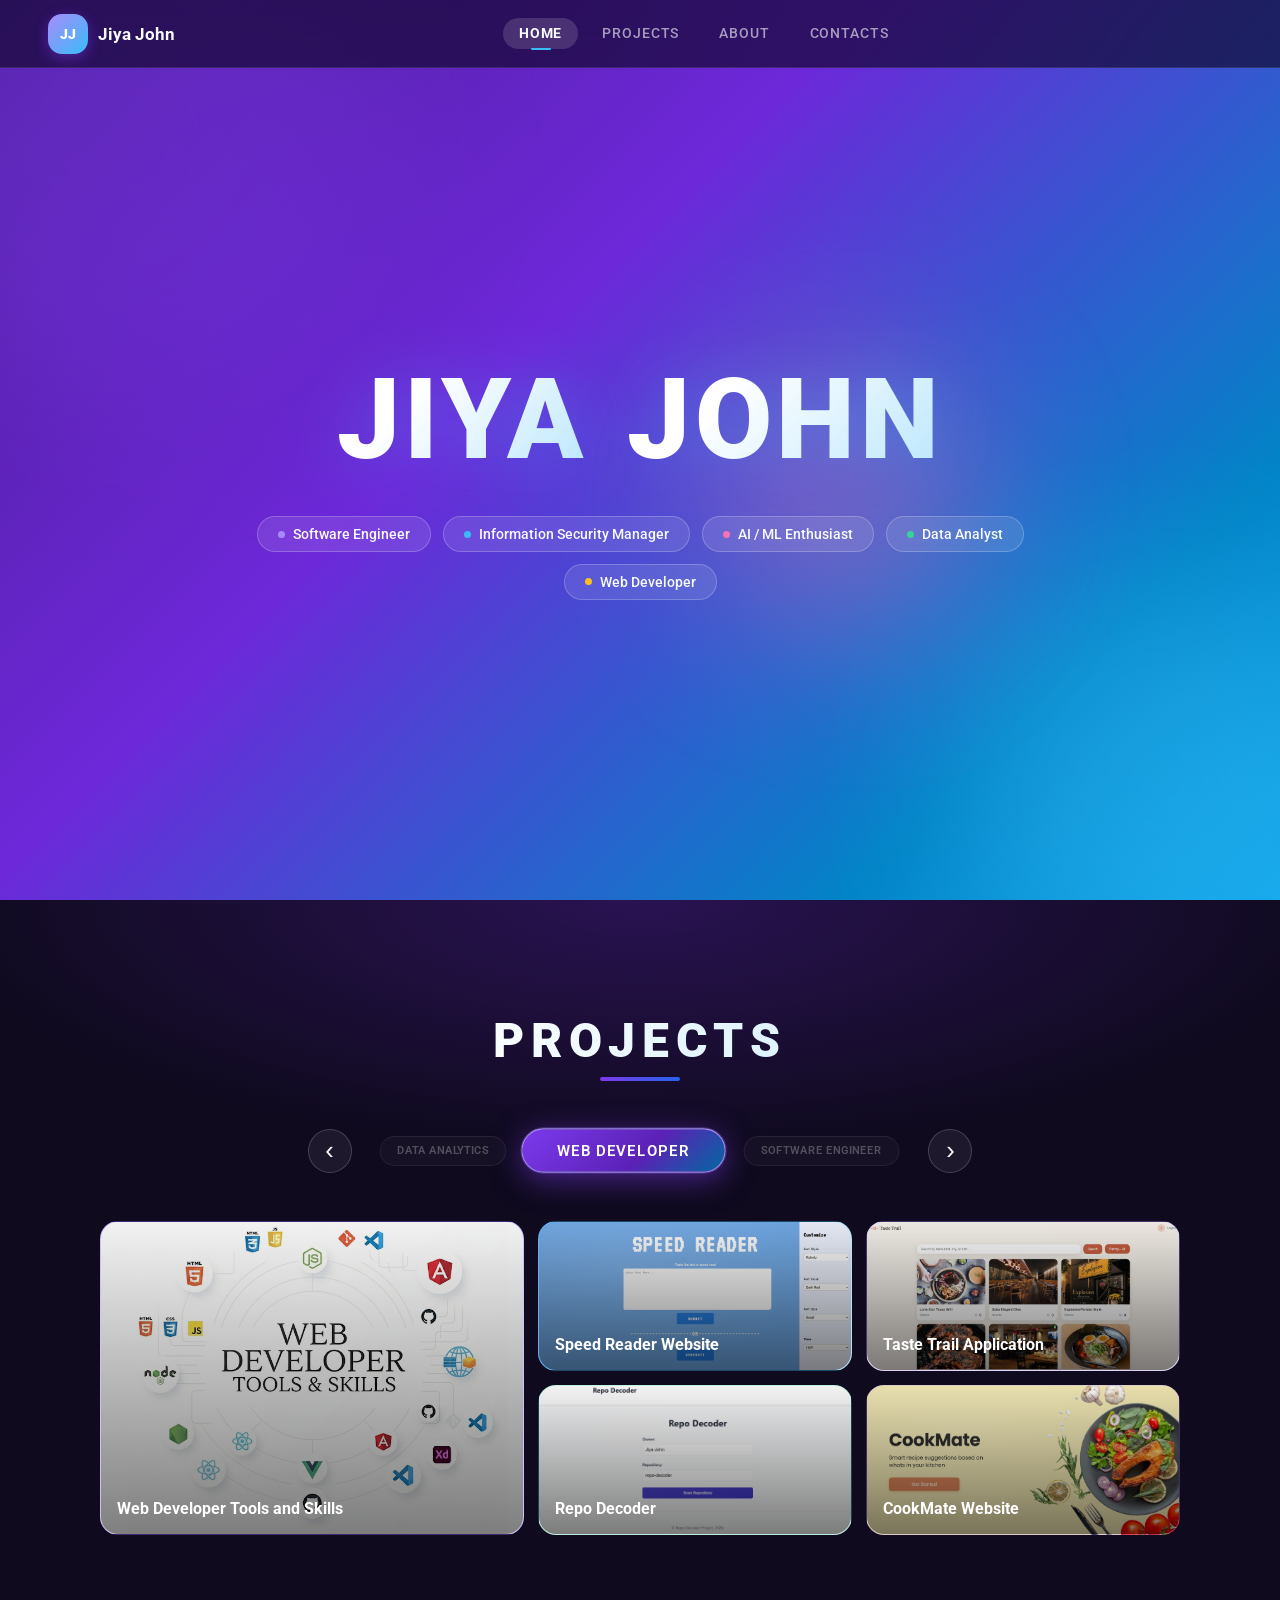
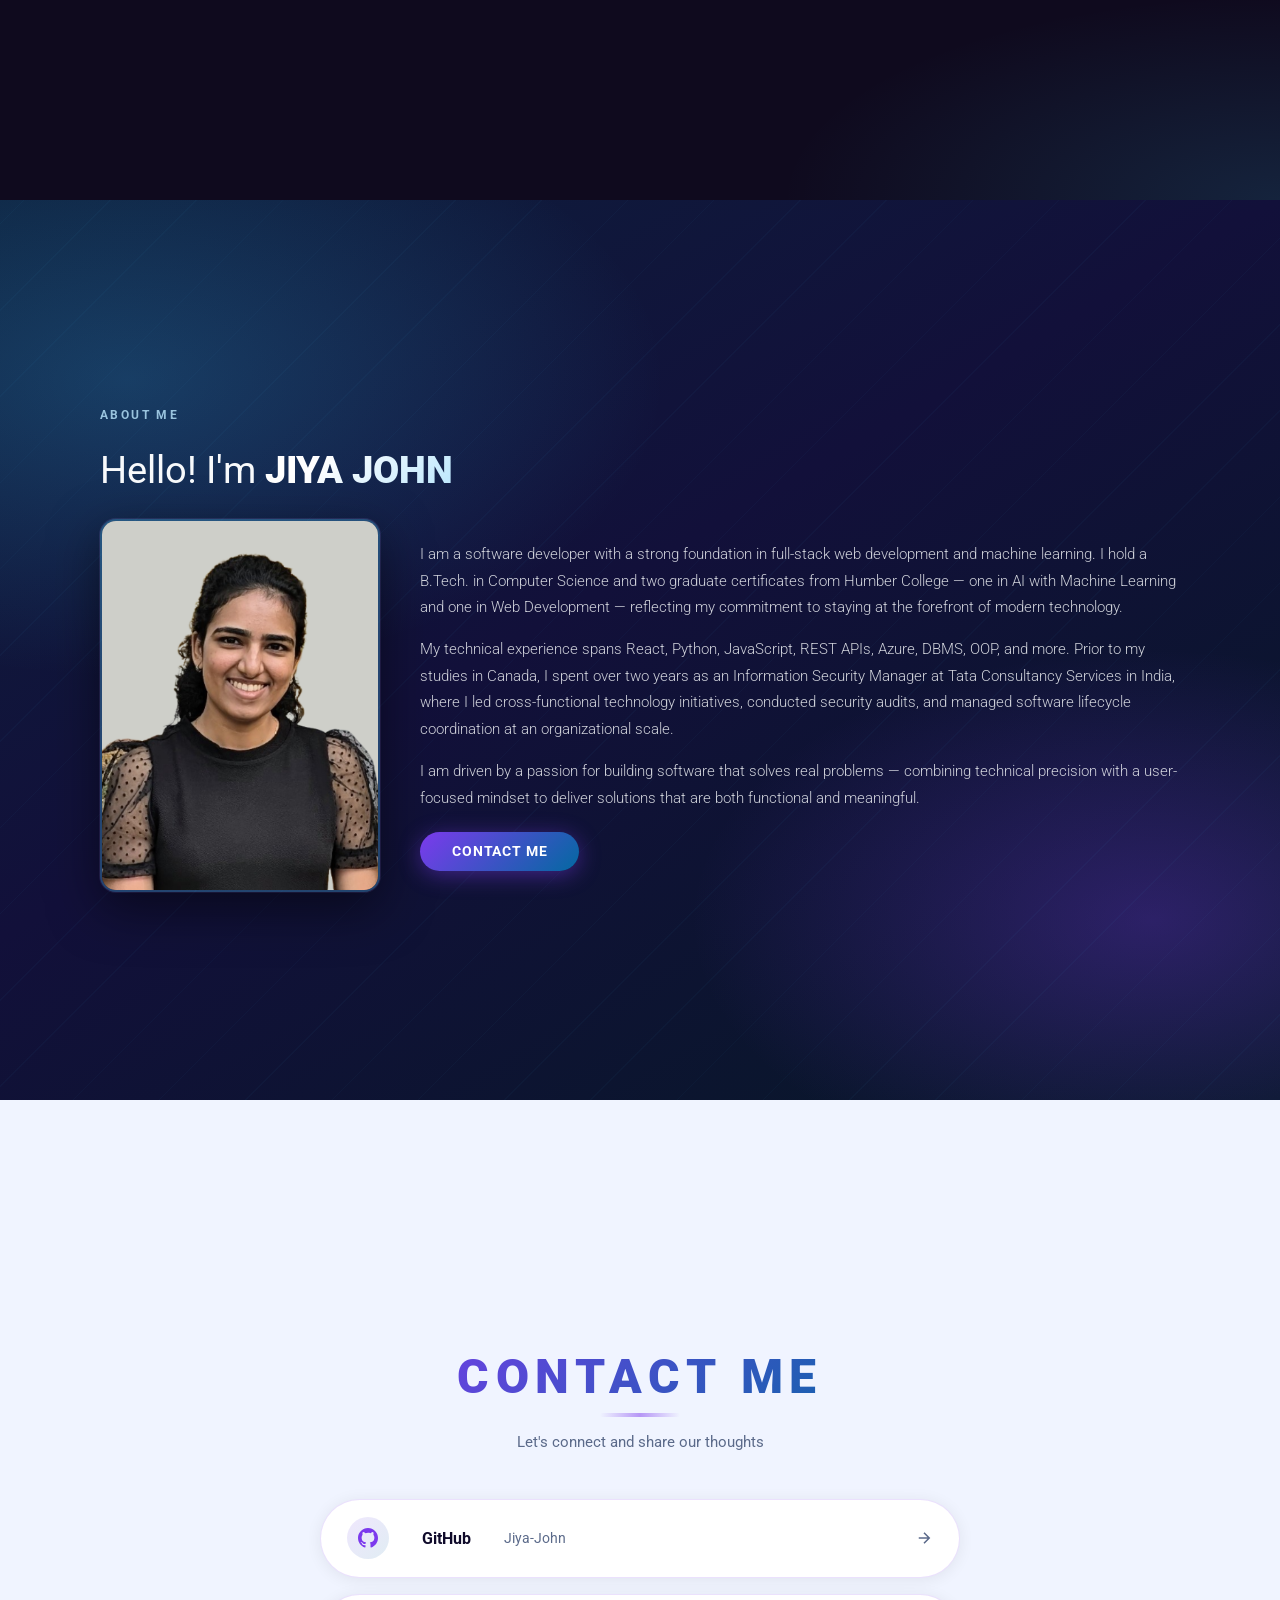
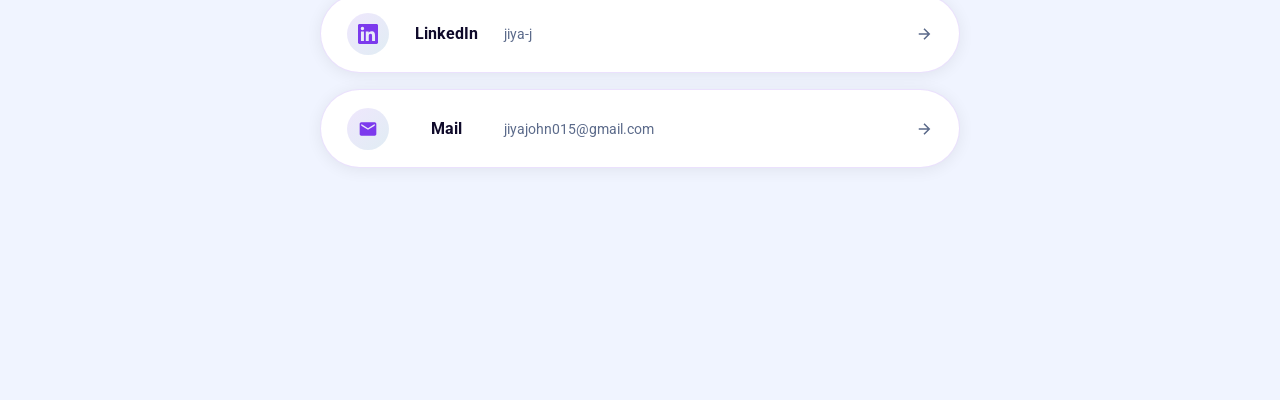
<file: index.html>
<!DOCTYPE html>
<html lang="en">
<head>
  <meta charset="UTF-8" />
  <meta name="viewport" content="width=device-width, initial-scale=1.0" />
  <title>Jiya John — Portfolio</title>
  <link rel="preconnect" href="https://fonts.googleapis.com" />
  <link rel="preconnect" href="https://fonts.gstatic.com" crossorigin />
  <link href="https://fonts.googleapis.com/css2?family=Roboto:wght@300;400;500;700;900&display=swap" rel="stylesheet" />
  <link rel="stylesheet" href="styles.css" />
</head>
<body>

  <!-- NAVBAR -->
  <header class="navbar">
    <div class="navbar__logo">
      <div class="logo-icon">JJ</div>
      <span class="logo-name">Jiya John</span>
    </div>
    <nav class="navbar__links">
      <a href="#home"     class="nav-link active">Home</a>
      <a href="#projects" class="nav-link">Projects</a>
      <a href="#about"    class="nav-link">About</a>
      <a href="#contacts" class="nav-link">Contacts</a>
    </nav>
  </header>

  <!-- ══════════════════════════════
       HOME
  ══════════════════════════════ -->
  <section id="home" class="hero">
    <div class="orb orb--1"></div>
    <div class="orb orb--2"></div>
    <div class="orb orb--3"></div>
    <div class="hero__content">
      <h1 class="hero__name">
        <span class="name-word">JIYA</span>
        <span class="name-word">JOHN</span>
      </h1>
      <div class="roles">
        <div class="role-chip role--1"><span class="role-dot"></span>Software Engineer</div>
        <div class="role-chip role--2"><span class="role-dot"></span>Information Security Manager</div>
        <div class="role-chip role--3"><span class="role-dot"></span>AI / ML Enthusiast</div>
        <div class="role-chip role--4"><span class="role-dot"></span>Data Analyst</div>
        <div class="role-chip role--5"><span class="role-dot"></span>Web Developer</div>
      </div>
    </div>
  </section>

  <!-- ══════════════════════════════
       PROJECTS
  ══════════════════════════════ -->
  <section id="projects" class="projects">
    <div class="projects__inner">
      <h2 class="section-title">PROJECTS</h2>
      <div class="title-line"></div>

      <div class="cat-carousel">
        <button class="arrow-btn" id="prevBtn" aria-label="Previous">&#8249;</button>
        <div class="cat-viewport">
          <button class="cat-slot slot-prev"   id="slotPrev"></button>
          <button class="cat-slot slot-active" id="slotActive"></button>
          <button class="cat-slot slot-next"   id="slotNext"></button>
        </div>
        <button class="arrow-btn" id="nextBtn" aria-label="Next">&#8250;</button>
      </div>

      <div class="panels-wrap">
        <!-- Web Developer -->
        <div class="proj-panel active" data-cat="web">
          <div class="proj-grid proj-grid--5">
            <a href="web-dev-tools.html" target="_blank" class="proj-card card-a">
              <span class="proj-title">Web Developer Tools and Skills</span>
            </a>

            <a href="https://speedreader.page.gd/" target="_blank" class="proj-card card-b">
              <span class="proj-title">Speed Reader Website</span>
            </a>

            <a href="https://taste-trail-application.vercel.app/" target="_blank" class="proj-card card-c">
              <span class="proj-title">Taste Trail Application</span>
            </a>

            <a href="https://repo-decoder-fel3.onrender.com" target="_blank" class="proj-card card-d">
              <span class="proj-title">Repo Decoder</span>
            </a>

            <a href="https://jiya-john.github.io/cookmate/" target="_blank" class="proj-card card-e">
              <span class="proj-title">CookMate Website</span>
            </a>
          </div>
        </div>
        
        <!-- Software Engineer -->
        <div class="proj-panel" data-cat="software">
          <div class="proj-grid proj-grid--3">
            <div class="proj-card card-a">Skills and Knowledge</div>
            <div class="proj-card card-b">Document Controller for Construction Field</div>
            <div class="proj-card card-c">Supermarket Management System</div>
          </div>
        </div>
        <!-- Info Security -->
        <div class="proj-panel" data-cat="security">
          <div class="proj-grid proj-grid--2">
            <div class="proj-card card-a">Awareness on Information Security</div>
            <div class="proj-card card-b">Tasks Performed</div>
          </div>
        </div>
        <!-- AI / ML -->
        <div class="proj-panel" data-cat="aiml">
          <div class="proj-grid proj-grid--5">
            <div class="proj-card card-a">Grants Assist Chatbot using Llama</div>
            <div class="proj-card card-b">Conversational AI Using the DailyDialog Dataset</div>
            <div class="proj-card card-c">Yelp Review Sentiment Classification using LSTM and DistilBERT</div>
            <div class="proj-card card-d">Crop Yield Prediction and Plant Disease Detection</div>
            <div class="proj-card card-e">Real Time Sentiment Analysis on Amazon Reviews</div>
          </div>
        </div>
        <!-- Data Analytics -->
        <div class="proj-panel" data-cat="data">
          <div class="proj-grid proj-grid--4">
            <div class="proj-card card-a">Data Analytics Skills</div>
            <div class="proj-card card-b">Analyzing Hotel Booking Cancellations</div>
            <div class="proj-card card-c">Breast Cancer Dataset Analysis</div>
            <div class="proj-card card-d">Analysis, Findings and Recommendations for Dementia and Social Isolation</div>
          </div>
        </div>
      </div><!-- /panels-wrap -->
    </div>
  </section>

  <!-- ══════════════════════════════
       ABOUT
  ══════════════════════════════ -->
  <section id="about" class="about">
    <div class="about__inner">

      <p class="about__eyebrow">ABOUT ME</p>
      <h2 class="about__heading">Hello! I'm <strong>JIYA JOHN</strong></h2>

      <div class="about__body">
        <!-- Left: photo -->
        <div class="about__photo-wrap">
          <img src="images/jiya_john.png" alt="Jiya John" class="about__photo" />
        </div>

        <!-- Right: bio -->
        <div class="about__bio">
          <p>
            I am a software developer with a strong foundation in full-stack web development
            and machine learning. I hold a B.Tech. in Computer Science and two graduate
            certificates from Humber College — one in AI with Machine Learning and one in Web
            Development — reflecting my commitment to staying at the forefront of modern technology.
          </p>
          <p>
            My technical experience spans React, Python, JavaScript, REST APIs, Azure, DBMS,
            OOP, and more. Prior to my studies in Canada, I spent over two years as an
            Information Security Manager at Tata Consultancy Services in India, where I led
            cross-functional technology initiatives, conducted security audits, and managed
            software lifecycle coordination at an organizational scale.
          </p>
          <p>
            I am driven by a passion for building software that solves real problems —
            combining technical precision with a user-focused mindset to deliver solutions
            that are both functional and meaningful.
          </p>

          <a href="#contacts" class="btn-contact">Contact Me</a>
        </div>
      </div>

    </div>
  </section>

  <!-- ══════════════════════════════
       CONTACTS
  ══════════════════════════════ -->
  <section id="contacts" class="contacts">
    <div class="contacts__inner">

      <h2 class="section-title contacts__title">CONTACT ME</h2>
      <div class="title-line contacts__line"></div>
      <p class="contacts__sub">Let's connect and share our thoughts</p>

      <div class="contact-links">

        <a href="https://github.com/Jiya-John" target="_blank" rel="noopener" class="contact-card">
          <div class="contact-icon">
            <svg viewBox="0 0 24 24" fill="currentColor"><path d="M12 0C5.374 0 0 5.373 0 12c0 5.302 3.438 9.8 8.207 11.387.599.111.793-.261.793-.577v-2.234c-3.338.726-4.033-1.416-4.033-1.416-.546-1.387-1.333-1.756-1.333-1.756-1.089-.745.083-.729.083-.729 1.205.084 1.839 1.237 1.839 1.237 1.07 1.834 2.807 1.304 3.492.997.107-.775.418-1.305.762-1.604-2.665-.305-5.467-1.334-5.467-5.931 0-1.311.469-2.381 1.236-3.221-.124-.303-.535-1.524.117-3.176 0 0 1.008-.322 3.301 1.23A11.509 11.509 0 0 1 12 5.803c1.02.005 2.047.138 3.006.404 2.291-1.552 3.297-1.23 3.297-1.23.653 1.653.242 2.874.118 3.176.77.84 1.235 1.911 1.235 3.221 0 4.609-2.807 5.624-5.479 5.921.43.372.823 1.102.823 2.222v3.293c0 .319.192.694.801.576C20.566 21.797 24 17.3 24 12c0-6.627-5.373-12-12-12z"/></svg>
          </div>
          <span class="contact-label">GitHub</span>
          <span class="contact-handle">Jiya-John</span>
          <svg class="contact-arrow" viewBox="0 0 24 24" fill="none" stroke="currentColor" stroke-width="2"><path d="M5 12h14M12 5l7 7-7 7"/></svg>
        </a>

        <a href="https://www.linkedin.com/in/jiya-j/" target="_blank" rel="noopener" class="contact-card">
          <div class="contact-icon">
            <svg viewBox="0 0 24 24" fill="currentColor"><path d="M20.447 20.452h-3.554v-5.569c0-1.328-.027-3.037-1.852-3.037-1.853 0-2.136 1.445-2.136 2.939v5.667H9.351V9h3.414v1.561h.046c.477-.9 1.637-1.85 3.37-1.85 3.601 0 4.267 2.37 4.267 5.455v6.286zM5.337 7.433a2.062 2.062 0 0 1-2.063-2.065 2.064 2.064 0 1 1 2.063 2.065zm1.782 13.019H3.555V9h3.564v11.452zM22.225 0H1.771C.792 0 0 .774 0 1.729v20.542C0 23.227.792 24 1.771 24h20.451C23.2 24 24 23.227 24 22.271V1.729C24 .774 23.2 0 22.222 0h.003z"/></svg>
          </div>
          <span class="contact-label">LinkedIn</span>
          <span class="contact-handle">jiya-j</span>
          <svg class="contact-arrow" viewBox="0 0 24 24" fill="none" stroke="currentColor" stroke-width="2"><path d="M5 12h14M12 5l7 7-7 7"/></svg>
        </a>

        <a href="mailto:jiyajohn015@gmail.com" class="contact-card">
          <div class="contact-icon">
            <svg viewBox="0 0 24 24" fill="currentColor"><path d="M20 4H4c-1.1 0-2 .9-2 2v12c0 1.1.9 2 2 2h16c1.1 0 2-.9 2-2V6c0-1.1-.9-2-2-2zm0 4-8 5-8-5V6l8 5 8-5v2z"/></svg>
          </div>
          <span class="contact-label">Mail</span>
          <span class="contact-handle">jiyajohn015@gmail.com</span>
          <svg class="contact-arrow" viewBox="0 0 24 24" fill="none" stroke="currentColor" stroke-width="2"><path d="M5 12h14M12 5l7 7-7 7"/></svg>
        </a>

      </div>
    </div>
  </section>

  <script src="script.js"></script>
</body>
</html>
</file>
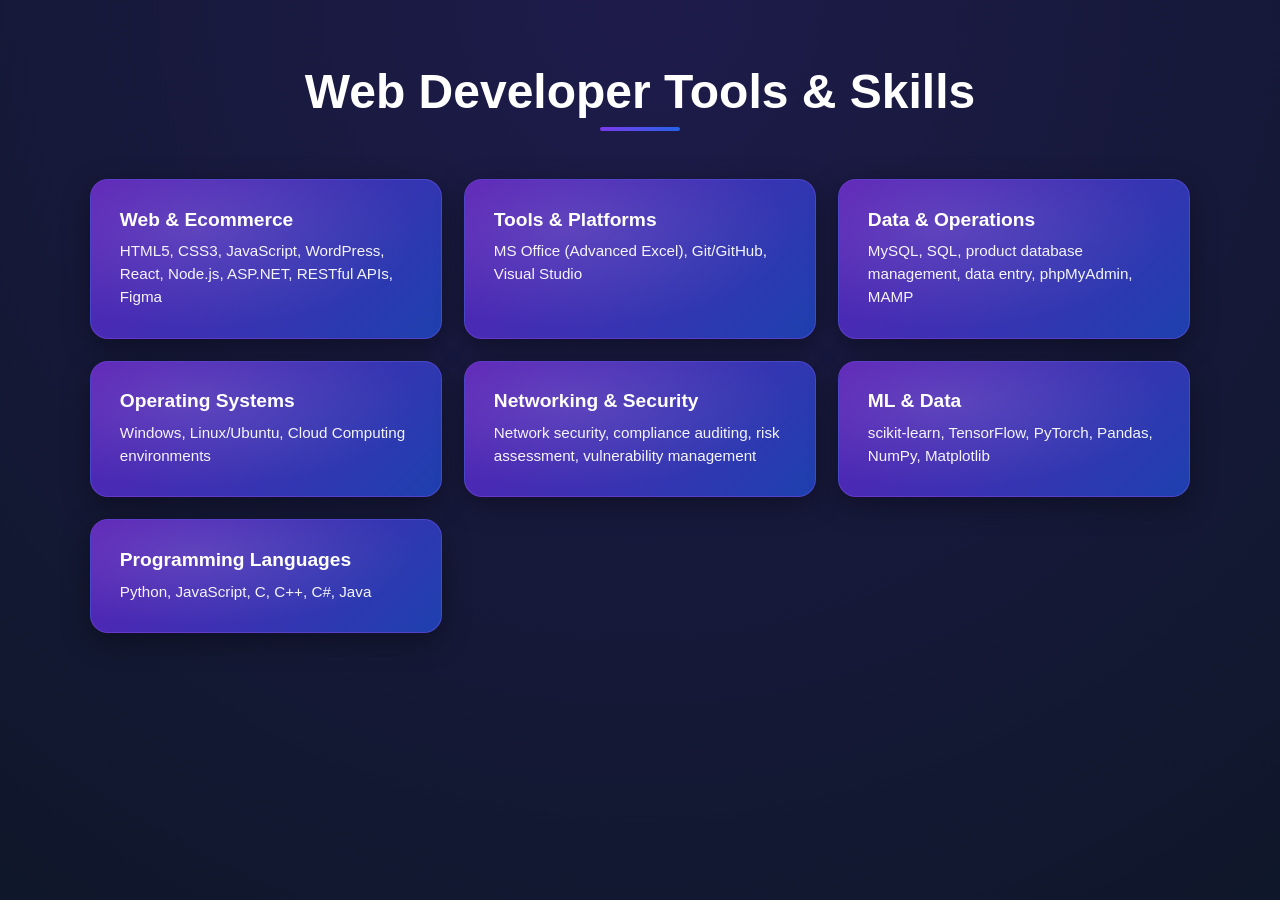
<file: web-dev-tools.html>
<!DOCTYPE html>
<html lang="en">
<head>
  <meta charset="UTF-8">
  <meta name="viewport" content="width=device-width, initial-scale=1.0">
  <title>Web Developer Tools & Skills</title>

  <!-- Google Font (matches your main page) -->
  <link href="https://fonts.googleapis.com/css2?family=Inter:wght@300;400;600;700;800&display=swap" rel="stylesheet">

  <!-- Main stylesheet -->
  <link rel="stylesheet" href="styles.css">
</head>

<body>

  <section class="skills-page">
    <div class="skills-inner">

      <h1 class="skills-title">Web Developer Tools & Skills</h1>
      <div class="title-line"></div>

      <div class="skills-grid">

        <div class="skill-card">
          <h2>Web & Ecommerce</h2>
          <p>HTML5, CSS3, JavaScript, WordPress, React, Node.js, ASP.NET, RESTful APIs, Figma</p>
        </div>

        <div class="skill-card">
          <h2>Tools & Platforms</h2>
          <p>MS Office (Advanced Excel), Git/GitHub, Visual Studio</p>
        </div>

        <div class="skill-card">
          <h2>Data & Operations</h2>
          <p>MySQL, SQL, product database management, data entry, phpMyAdmin, MAMP</p>
        </div>

        <div class="skill-card">
          <h2>Operating Systems</h2>
          <p>Windows, Linux/Ubuntu, Cloud Computing environments</p>
        </div>

        <div class="skill-card">
          <h2>Networking & Security</h2>
          <p>Network security, compliance auditing, risk assessment, vulnerability management</p>
        </div>

        <div class="skill-card">
          <h2>ML & Data</h2>
          <p>scikit-learn, TensorFlow, PyTorch, Pandas, NumPy, Matplotlib</p>
        </div>

        <div class="skill-card">
          <h2>Programming Languages</h2>
          <p>Python, JavaScript, C, C++, C#, Java</p>
        </div>

      </div>

    </div>
  </section>

</body>
</html>
</file>
<file: styles.css>
/* ============================================================
   VARIABLES & RESET
============================================================ */
:root {
  --primary:         #7C3AED;
  --primary-light:   #A78BFA;
  --secondary:       #38BDF8;
  --secondary-light: #BAE6FD;
  --accent:          #F472B6;

  --bg-start:        #4C1D95;
  --bg-end:          #0EA5E9;

  --proj-bg:         #0F0A1E;

  --contact-bg:      #F0F4FF;
  --contact-text:    #0F0A2A;
  --contact-muted:   #5B6A8A;

  --text-light:      #F8FAFC;
  --text-muted:      rgba(248,250,252,0.6);
  --chip-bg:         rgba(255,255,255,0.10);
  --chip-border:     rgba(255,255,255,0.22);
  --nav-bg:          rgba(15,5,40,0.65);
  --nav-border:      rgba(255,255,255,0.10);

  --font:            'Roboto', sans-serif;
  --radius-pill:     9999px;
  --radius-md:       14px;
  --radius-lg:       18px;
  --ease:            cubic-bezier(0.4,0,0.2,1);
  --transition:      0.32s var(--ease);
}

*,*::before,*::after { box-sizing:border-box; margin:0; padding:0; }
html { scroll-behavior:smooth; }
body { font-family:var(--font); color:var(--text-light); overflow-x:hidden; }

/* ============================================================
   NAVBAR
============================================================ */
.navbar {
  position:fixed; top:0; left:0; right:0; z-index:100;
  display:grid; grid-template-columns:auto 1fr;
  align-items:center; padding:0 3rem; height:68px;
  background:var(--nav-bg);
  backdrop-filter:blur(18px); -webkit-backdrop-filter:blur(18px);
  border-bottom:1px solid var(--nav-border);
  transition:height var(--transition), background var(--transition);
}
.navbar__logo { display:flex; align-items:center; gap:.65rem; }
.logo-icon {
  width:40px; height:40px; border-radius:var(--radius-md);
  background:linear-gradient(135deg,var(--primary-light),var(--secondary));
  display:flex; align-items:center; justify-content:center;
  font-weight:900; font-size:.85rem; color:#fff;
  box-shadow:0 4px 14px rgba(124,58,237,.45);
}
.logo-name { font-weight:700; font-size:1.05rem; color:var(--text-light); }
.navbar__links { display:flex; align-items:center; justify-content:center; gap:.5rem; }
.nav-link {
  position:relative; padding:.45rem 1rem; border-radius:var(--radius-pill);
  font-weight:500; font-size:.9rem; letter-spacing:.06em; text-transform:uppercase;
  text-decoration:none; color:var(--text-muted);
  transition:color var(--transition), background var(--transition);
}
.nav-link:hover:not(.disabled) { color:var(--text-light); background:rgba(255,255,255,.09); }
.nav-link.active { color:var(--text-light); background:rgba(255,255,255,.14); font-weight:700; }
.nav-link.active::after {
  content:''; position:absolute; bottom:-1px; left:50%; transform:translateX(-50%);
  width:20px; height:2px; border-radius:2px; background:var(--secondary);
}
.nav-link.disabled { pointer-events:none; opacity:.38; }

/* ============================================================
   HOME
============================================================ */
.hero {
  position:relative; min-height:100vh;
  display:flex; align-items:center; justify-content:center;
  padding:7rem 2rem 3rem; overflow:hidden;
  background:linear-gradient(135deg,var(--bg-start) 0%,#6D28D9 40%,#0284C7 80%,var(--bg-end) 100%);
}
.orb {
  position:absolute; border-radius:50%;
  filter:blur(80px); opacity:.35; pointer-events:none;
  animation:floatOrb 8s ease-in-out infinite;
}
.orb--1 { width:520px;height:520px;background:var(--primary);   top:-120px;left:-140px;  animation-delay:0s;  }
.orb--2 { width:420px;height:420px;background:var(--secondary); bottom:-100px;right:-100px; animation-delay:-3s; }
.orb--3 { width:280px;height:280px;background:var(--accent);    top:40%;left:55%;        animation-delay:-5s; }
@keyframes floatOrb {
  0%,100%{transform:translateY(0)scale(1);} 50%{transform:translateY(-28px)scale(1.04);}
}
.hero__content { position:relative; z-index:2; text-align:center; max-width:860px; width:100%; }
.hero__name {
  display:flex; justify-content:center; gap:.35em; flex-wrap:wrap;
  font-weight:900; font-size:clamp(3.2rem,10vw,7rem);
  line-height:1; letter-spacing:.04em; margin-bottom:2.5rem;
}
.name-word {
  display:inline-block; opacity:0;
  background:linear-gradient(135deg,#fff 30%,var(--secondary-light) 100%);
  -webkit-background-clip:text; -webkit-text-fill-color:transparent; background-clip:text;
  filter:drop-shadow(0 2px 32px rgba(56,189,248,.35));
}
.name-word:nth-child(1){animation:fadeUp .7s ease forwards .3s;}
.name-word:nth-child(2){animation:fadeUp .7s ease forwards .5s;}
.roles { display:flex; flex-wrap:wrap; justify-content:center; gap:.75rem; }
.role-chip {
  display:flex; align-items:center; gap:.5rem; padding:.55rem 1.25rem;
  border-radius:var(--radius-pill); background:var(--chip-bg); border:1px solid var(--chip-border);
  backdrop-filter:blur(10px); font-weight:500; font-size:.88rem; color:var(--text-light);
  opacity:0; transform:translateY(16px);
  transition:background var(--transition),border-color var(--transition),transform var(--transition);
}
.role-chip:hover { background:rgba(255,255,255,.2); border-color:rgba(255,255,255,.42); transform:translateY(-3px)!important; }
.role-dot { width:7px;height:7px;border-radius:50%;flex-shrink:0; }
.role--1{animation:fadeUp .6s ease forwards .70s;} .role--1 .role-dot{background:#A78BFA;}
.role--2{animation:fadeUp .6s ease forwards .85s;} .role--2 .role-dot{background:#38BDF8;}
.role--3{animation:fadeUp .6s ease forwards 1.0s;} .role--3 .role-dot{background:#F472B6;}
.role--4{animation:fadeUp .6s ease forwards 1.15s;}.role--4 .role-dot{background:#34D399;}
.role--5{animation:fadeUp .6s ease forwards 1.3s;} .role--5 .role-dot{background:#FBBF24;}

/* ============================================================
   PROJECTS
============================================================ */
.projects {
  position:relative; min-height:100vh; padding:7rem 2.5rem 6rem;
  background:var(--proj-bg);
  background-image:
    radial-gradient(ellipse 80% 40% at 50% 0%,   rgba(109,40,217,.28) 0%,transparent 70%),
    radial-gradient(ellipse 60% 35% at 100% 100%, rgba(56,189,248,.14) 0%,transparent 65%);
  overflow:hidden;
}
.projects__inner { position:relative; z-index:2; max-width:1080px; margin:0 auto; }

/* Shared title */
.section-title {
  text-align:center; font-weight:900; font-size:clamp(2rem,5vw,3rem);
  letter-spacing:.14em; text-transform:uppercase;
  background:linear-gradient(135deg,#fff 30%,var(--secondary-light));
  -webkit-background-clip:text; -webkit-text-fill-color:transparent; background-clip:text;
  margin-bottom:.5rem;
}
.title-line {
  width:180px; height:2px;
  background:linear-gradient(90deg,transparent,rgba(56,189,248,.7),transparent);
  margin:0 auto 3rem; border-radius:2px;
}

/* Carousel */
.cat-carousel { display:flex; align-items:center; justify-content:center; gap:1.2rem; margin-bottom:3rem; user-select:none; }
.cat-viewport  { display:flex; align-items:center; gap:.9rem; }
.cat-slot {
  border-radius:var(--radius-pill); font-family:var(--font); font-weight:600;
  letter-spacing:.07em; text-transform:uppercase; cursor:pointer; border:1px solid;
  transition:all .4s var(--ease); white-space:nowrap; overflow:hidden;
  text-overflow:ellipsis; max-width:220px;
}
.slot-prev,.slot-next {
  padding:.55rem 1.2rem; font-size:.75rem;
  color:rgba(248,250,252,.45); background:rgba(255,255,255,.05);
  border-color:rgba(255,255,255,.12); transform:scale(.88); opacity:.6;
}
.slot-prev:hover,.slot-next:hover { opacity:.85; background:rgba(255,255,255,.1); }
.slot-active {
  padding:.72rem 2rem; font-size:.88rem; color:#fff;
  background:linear-gradient(135deg,var(--primary) 0%,#5B21B6 60%,#0369A1 100%);
  border-color:var(--primary-light);
  box-shadow:0 6px 28px rgba(124,58,237,.55),0 0 0 1px rgba(167,139,250,.3);
  transform:scale(1.08); opacity:1;
}
.arrow-btn {
  flex-shrink:0; width:44px; height:44px; border-radius:50%;
  border:1px solid rgba(255,255,255,.18); background:rgba(255,255,255,.06);
  color:var(--text-light); font-size:1.6rem; line-height:1; cursor:pointer;
  display:flex; align-items:center; justify-content:center;
  transition:all var(--transition);
}
.arrow-btn:hover { background:rgba(255,255,255,.14); border-color:rgba(255,255,255,.35); transform:scale(1.1); }
.arrow-btn:active { transform:scale(.94); }

/* ── Panels: ONLY the .active panel is shown ───────────────
   All non-active panels are display:none so grids don't stack */
.panels-wrap { position:relative; }

.proj-panel {
  display:none;           /* hidden by default */
}
.proj-panel.active {
  display:block;          /* only the selected panel shows */
}

/* Slide animations applied via JS */
.proj-panel.anim-in-right  { animation:panelInRight  .42s var(--ease) both; }
.proj-panel.anim-in-left   { animation:panelInLeft   .42s var(--ease) both; }
.proj-panel.anim-out-left  { animation:panelOutLeft  .30s var(--ease) both; }
.proj-panel.anim-out-right { animation:panelOutRight .30s var(--ease) both; }

/* During exit animation the panel must still be visible */
.proj-panel.anim-out-left,
.proj-panel.anim-out-right { display:block; }

@keyframes panelInRight  {from{opacity:0;transform:translateX(55px)}  to{opacity:1;transform:translateX(0)}}
@keyframes panelInLeft   {from{opacity:0;transform:translateX(-55px)} to{opacity:1;transform:translateX(0)}}
@keyframes panelOutLeft  {from{opacity:1;transform:translateX(0)} to{opacity:0;transform:translateX(-55px)}}
@keyframes panelOutRight {from{opacity:1;transform:translateX(0)} to{opacity:0;transform:translateX(55px)}}

/* Grids */
.proj-grid { display:grid; gap:14px; }

.proj-grid--2 { grid-template-columns:1fr 1fr; grid-template-rows:220px; }
.proj-grid--2 .card-a,.proj-grid--2 .card-b { grid-column:span 1; }

.proj-grid--3 { grid-template-columns:1.5fr 1fr; grid-template-rows:repeat(2,150px); }
.proj-grid--3 .card-a{grid-column:1;grid-row:1/3;}
.proj-grid--3 .card-b{grid-column:2;grid-row:1;}
.proj-grid--3 .card-c{grid-column:2;grid-row:2;}

.proj-grid--4 { grid-template-columns:1fr 1fr; grid-template-rows:repeat(2,150px); }
.proj-grid--4 .card-a{grid-column:1;grid-row:1;} .proj-grid--4 .card-b{grid-column:2;grid-row:1;}
.proj-grid--4 .card-c{grid-column:1;grid-row:2;} .proj-grid--4 .card-d{grid-column:2;grid-row:2;}

.proj-grid--5 { grid-template-columns:1.35fr 1fr 1fr; grid-template-rows:repeat(2,150px); }
.proj-grid--5 .card-a{grid-column:1;grid-row:1/3;}
.proj-grid--5 .card-b{grid-column:2;grid-row:1;} .proj-grid--5 .card-c{grid-column:3;grid-row:1;}
.proj-grid--5 .card-d{grid-column:2;grid-row:2;} .proj-grid--5 .card-e{grid-column:3;grid-row:2;}

/* Cards */
.proj-card {
  border-radius:var(--radius-lg); padding:1.4rem 1.6rem;
  display:flex; align-items:flex-end;
  font-weight:700; font-size:clamp(.82rem,1.3vw,1rem); line-height:1.35; color:#fff;
  border:1px solid transparent; cursor:default; position:relative; overflow:hidden;
  transition:transform .28s var(--ease),box-shadow .28s var(--ease),filter .28s var(--ease);
}

.proj-card::before {
  content:''; position:absolute; inset:0; pointer-events:none;
  background:radial-gradient(ellipse at 30% 30%,rgba(255,255,255,.10) 0%,transparent 65%);
}
.proj-card:hover{transform:translateY(-5px)scale(1.015);box-shadow:0 16px 44px rgba(0,0,0,.45);filter:brightness(1.08);}
.card-a{background:linear-gradient(135deg,#5B21B6 0%,#1E40AF 10%);border-color:rgba(139,92,246,.4);}
.card-b{background:linear-gradient(135deg,#0369A1 0%,#0E7490 100%);border-color:rgba(56,189,248,.35);}
.card-c{background:linear-gradient(135deg,#7C3AED 0%,#2563EB 100%);border-color:rgba(167,139,250,.35);}
.card-d{background:linear-gradient(135deg,#0F766E 0%,#1D4ED8 100%);border-color:rgba(52,211,153,.3);}
.card-e{background:linear-gradient(135deg,#6D28D9 0%,#0284C7 100%);border-color:rgba(167,139,250,.3);}

/* Replace gradient backgrounds with your images — sizing stays identical */
.proj-panel[data-cat="web"] .proj-card {
  background-size: cover;
  background-position: center;
  background-repeat: no-repeat;
}

/* Individual images for each card */
.proj-panel[data-cat="web"] .card-a {
  background-image: url("images/web_tools_skills.png");
}

.proj-panel[data-cat="web"] .card-b {
  background-image: url("images/speed_reader.png");
}

.proj-panel[data-cat="web"] .card-c {
  background-image: url("images/taste_trail.png");
}

.proj-panel[data-cat="web"] .card-d {
  background-image: url("images/repo_decoder.png");
}

.proj-panel[data-cat="web"] .card-e {
  background-image: url("images/cookmate.png");
}

/* Make <a> behave like your card */
.proj-card {
  display: flex;
  align-items: flex-end;
  text-decoration: none;
  color: inherit;
  position: relative;
}

/* Title overlay */
.proj-title {
  position: absolute;
  bottom: 14px;
  left: 16px;
  right: 16px;
  z-index: 3;
  font-weight: 700;
  font-size: clamp(.82rem,1.3vw,1rem);
  color: #ffffff;
  pointer-events: none; /* ensures whole card stays clickable */
}

/* Optional: stronger contrast on images */
.proj-card::after {
  content: "";
  position: absolute;
  inset: 0;
  background: linear-gradient(to top, rgba(0,0,0,0.50), rgba(0,0,0,0.05));
  z-index: 2;
  pointer-events: none;
}
/* ============================================================
   WEB DEV TOOLS 
============================================================ */

  /* Page wrapper */
.skills-page {
  padding: 4rem 0;
  background: radial-gradient(circle at top, #1e1b4b 0%, #0f172a 100%);
  min-height: 100vh;
  color: #fff;
}

/* Centered container */
.skills-inner {
  width: min(1100px, 90%);
  margin: auto;
}

/* Title */
.skills-title {
  font-size: clamp(2rem, 4vw, 3rem);
  font-weight: 800;
  text-align: center;
  margin-bottom: .5rem;
}

.title-line {
  width: 80px;
  height: 4px;
  background: linear-gradient(90deg, #7c3aed, #2563eb);
  margin: 0 auto 3rem auto;
  border-radius: 10px;
}

/* Grid layout */
.skills-grid {
  display: grid;
  gap: 22px;
  grid-template-columns: repeat(auto-fit, minmax(280px, 1fr));
}

/* Skill cards */
.skill-card {
  padding: 1.8rem;
  border-radius: var(--radius-lg);
  background: linear-gradient(135deg, #5b21b6 0%, #1e40af 100%);
  border: 1px solid rgba(139, 92, 246, .35);
  box-shadow: 0 8px 28px rgba(0,0,0,.35);
  position: relative;
  overflow: hidden;
  transition: transform .28s var(--ease), box-shadow .28s var(--ease), filter .28s var(--ease);
}

/* Glow overlay */
.skill-card::before {
  content: '';
  position: absolute;
  inset: 0;
  background: radial-gradient(ellipse at 30% 30%, rgba(255,255,255,.12) 0%, transparent 65%);
  pointer-events: none;
}

/* Hover effect */
.skill-card:hover {
  transform: translateY(-6px) scale(1.015);
  box-shadow: 0 16px 44px rgba(0,0,0,.45);
  filter: brightness(1.08);
}

/* Headings */
.skill-card h2 {
  font-size: 1.2rem;
  margin-bottom: .6rem;
  font-weight: 700;
}

/* Text */
.skill-card p {
  font-size: .95rem;
  line-height: 1.5;
  opacity: .95;
}

.hidden {
  display: none !important;
}

.back-btn {
  margin-bottom: 2rem;
  background: rgba(255,255,255,0.1);
  border: 1px solid rgba(255,255,255,0.2);
  padding: .6rem 1.2rem;
  border-radius: var(--radius-lg);
  color: #fff;
  font-weight: 600;
  cursor: pointer;
  transition: .25s var(--ease);
}

.back-btn:hover {
  background: rgba(255,255,255,0.2);
  transform: translateX(-4px);
}

/* ============================================================
   ABOUT
   — Compact: everything fits in one viewport height
   — Photo left, text right, heading above both
============================================================ */
.about {
  position:relative;
  min-height:100vh;
  display:flex; align-items:center;
  padding:5rem 3rem;
  overflow:hidden;
  background:
    radial-gradient(ellipse 70% 55% at 10% 20%,  rgba(56,189,248,.22) 0%,transparent 60%),
    radial-gradient(ellipse 60% 50% at 90% 80%,  rgba(124,58,237,.30) 0%,transparent 60%),
    linear-gradient(150deg,#0D1F3C 0%,#12103A 45%,#071828 100%);
}
.about::before {
  content:''; position:absolute; inset:0; pointer-events:none; z-index:0;
  background-image:repeating-linear-gradient(
    -45deg,transparent,transparent 60px,
    rgba(56,189,248,.03) 60px,rgba(56,189,248,.03) 61px
  );
}
.about__inner {
  position:relative; z-index:1;
  max-width:1080px; margin:0 auto; width:100%;
  display:flex; flex-direction:column; gap:1.6rem;
}

/* Top heading row */
.about__eyebrow {
  font-size:.75rem; font-weight:700; letter-spacing:.2em;
  text-transform:uppercase; color:var(--secondary-light); opacity:.8;
}
.about__heading {
  font-size:clamp(1.5rem,3.5vw,2.4rem); font-weight:400;
  color:var(--text-light); line-height:1.2;
}
.about__heading strong {
  font-weight:900;
  background:linear-gradient(135deg,#fff 30%,var(--secondary-light));
  -webkit-background-clip:text; -webkit-text-fill-color:transparent; background-clip:text;
}

/* Two-column body: photo | bio */
.about__body {
  display:grid;
  grid-template-columns:280px 1fr;
  gap:2.5rem;
  align-items:center;
}

/* Photo */
.about__photo-wrap {
  border-radius:16px; overflow:hidden;
  border:2px solid rgba(56,189,248,.25);
  box-shadow:0 16px 50px rgba(0,0,0,.5),0 0 0 1px rgba(167,139,250,.15);
  aspect-ratio:3/4;
  background:rgba(255,255,255,.05);
  flex-shrink:0;
}
.about__photo { width:100%; height:100%; object-fit:cover; display:block; transition:transform .5s var(--ease); }
.about__photo-wrap:hover .about__photo { transform:scale(1.04); }

/* Bio text */
.about__bio { display:flex; flex-direction:column; gap:.9rem; }
.about__bio p {
  font-size:clamp(.84rem,1.2vw,.97rem);
  font-weight:300; line-height:1.75;
  color:rgba(248,250,252,.82);
}
.btn-contact {
  display:inline-flex; align-items:center;
  margin-top:.4rem; padding:.7rem 2rem;
  border-radius:var(--radius-pill);
  background:linear-gradient(135deg,var(--primary),#0369A1);
  color:#fff; font-weight:700; font-size:.88rem;
  letter-spacing:.06em; text-transform:uppercase;
  text-decoration:none;
  box-shadow:0 4px 22px rgba(124,58,237,.45);
  transition:all var(--transition); align-self:flex-start;
}
.btn-contact:hover { transform:translateY(-3px); box-shadow:0 8px 32px rgba(124,58,237,.65); filter:brightness(1.1); }

/* ============================================================
   CONTACTS
============================================================ */
.contacts {
  min-height:100vh; display:flex; align-items:center;
  padding:7rem 3rem 6rem;
  background:var(--contact-bg); color:var(--contact-text);
}
.contacts__inner { max-width:640px; margin:0 auto; width:100%; text-align:center; }
.contacts__title {
  background:linear-gradient(135deg,var(--primary) 0%,#0369A1 100%);
  -webkit-background-clip:text; -webkit-text-fill-color:transparent; background-clip:text;
}
.contacts__line { background:linear-gradient(90deg,transparent,rgba(124,58,237,.5),transparent); margin-bottom:1rem; }
.contacts__sub { font-size:.95rem; font-weight:400; color:var(--contact-muted); margin-bottom:3rem; }

.contact-links { display:flex; flex-direction:column; gap:1rem; }
.contact-card {
  display:flex; align-items:center; gap:1.1rem; padding:1.1rem 1.6rem;
  border-radius:var(--radius-pill); background:#fff;
  border:1.5px solid rgba(124,58,237,.15); text-decoration:none;
  color:var(--contact-text); box-shadow:0 2px 16px rgba(0,0,0,.07);
  transition:all var(--transition); position:relative; overflow:hidden;
}
.contact-card::before {
  content:''; position:absolute; inset:0;
  background:linear-gradient(135deg,var(--primary),#0369A1);
  opacity:0; transition:opacity var(--transition); z-index:0;
}
.contact-card:hover::before { opacity:1; }
.contact-card:hover { box-shadow:0 8px 32px rgba(124,58,237,.35); transform:translateX(6px); }
.contact-card:hover .contact-icon,
.contact-card:hover .contact-label,
.contact-card:hover .contact-handle,
.contact-card:hover .contact-arrow { color:#fff; }
.contact-icon {
  position:relative; z-index:1; width:42px; height:42px; border-radius:50%;
  background:linear-gradient(135deg,rgba(124,58,237,.12),rgba(3,105,161,.12));
  display:flex; align-items:center; justify-content:center; flex-shrink:0;
  color:var(--primary); transition:color var(--transition),background var(--transition);
}
.contact-card:hover .contact-icon { background:rgba(255,255,255,.2); }
.contact-icon svg { width:20px; height:20px; }
.contact-label { position:relative;z-index:1;font-weight:700;font-size:1rem;color:var(--contact-text);transition:color var(--transition);min-width:80px; }
.contact-handle { position:relative;z-index:1;font-size:.85rem;color:var(--contact-muted);flex:1;text-align:left;transition:color var(--transition); }
.contact-arrow { position:relative;z-index:1;width:18px;height:18px;color:var(--contact-muted);flex-shrink:0;transition:color var(--transition),transform var(--transition); }
.contact-card:hover .contact-arrow { transform:translateX(4px); }

/* ============================================================
   KEYFRAMES
============================================================ */
@keyframes fadeUp {
  from{opacity:0;transform:translateY(22px);}
  to{opacity:1;transform:translateY(0);}
}

/* ============================================================
   RESPONSIVE
============================================================ */
@media(max-width:860px){
  .about__body { grid-template-columns:1fr; }
  .about__photo-wrap { max-width:260px; margin:0 auto; aspect-ratio:4/3; }

  .proj-grid--5 { grid-template-columns:1fr 1fr; grid-template-rows:repeat(3,130px); }
  .proj-grid--5 .card-a{grid-column:1/3;grid-row:1;}
  .proj-grid--5 .card-b{grid-column:1;grid-row:2;} .proj-grid--5 .card-c{grid-column:2;grid-row:2;}
  .proj-grid--5 .card-d{grid-column:1;grid-row:3;} .proj-grid--5 .card-e{grid-column:2;grid-row:3;}

  .proj-grid--3 { grid-template-columns:1fr 1fr; grid-template-rows:repeat(2,130px); }
  .proj-grid--3 .card-a{grid-column:1/3;grid-row:1;}
  .proj-grid--3 .card-b{grid-column:1;grid-row:2;} .proj-grid--3 .card-c{grid-column:2;grid-row:2;}
}

@media(max-width:600px){
  .navbar{padding:0 1.2rem;} .logo-name{display:none;}
  .nav-link{padding:.38rem .65rem;font-size:.76rem;}
  .hero__name{font-size:clamp(2.6rem,15vw,4rem);}
  .about{padding:5rem 1.5rem 3rem;}
  .contacts{padding:6rem 1.5rem 4rem;}
  .slot-prev,.slot-next{display:none;}
  .proj-grid--2,.proj-grid--3,.proj-grid--4,.proj-grid--5{grid-template-columns:1fr;grid-template-rows:auto;}
  .proj-grid--2 .card-a,.proj-grid--2 .card-b,
  .proj-grid--3 .card-a,.proj-grid--3 .card-b,.proj-grid--3 .card-c,
  .proj-grid--4 .card-a,.proj-grid--4 .card-b,.proj-grid--4 .card-c,.proj-grid--4 .card-d,
  .proj-grid--5 .card-a,.proj-grid--5 .card-b,.proj-grid--5 .card-c,.proj-grid--5 .card-d,.proj-grid--5 .card-e
  {grid-column:1;grid-row:auto;min-height:100px;}
}
</file>
